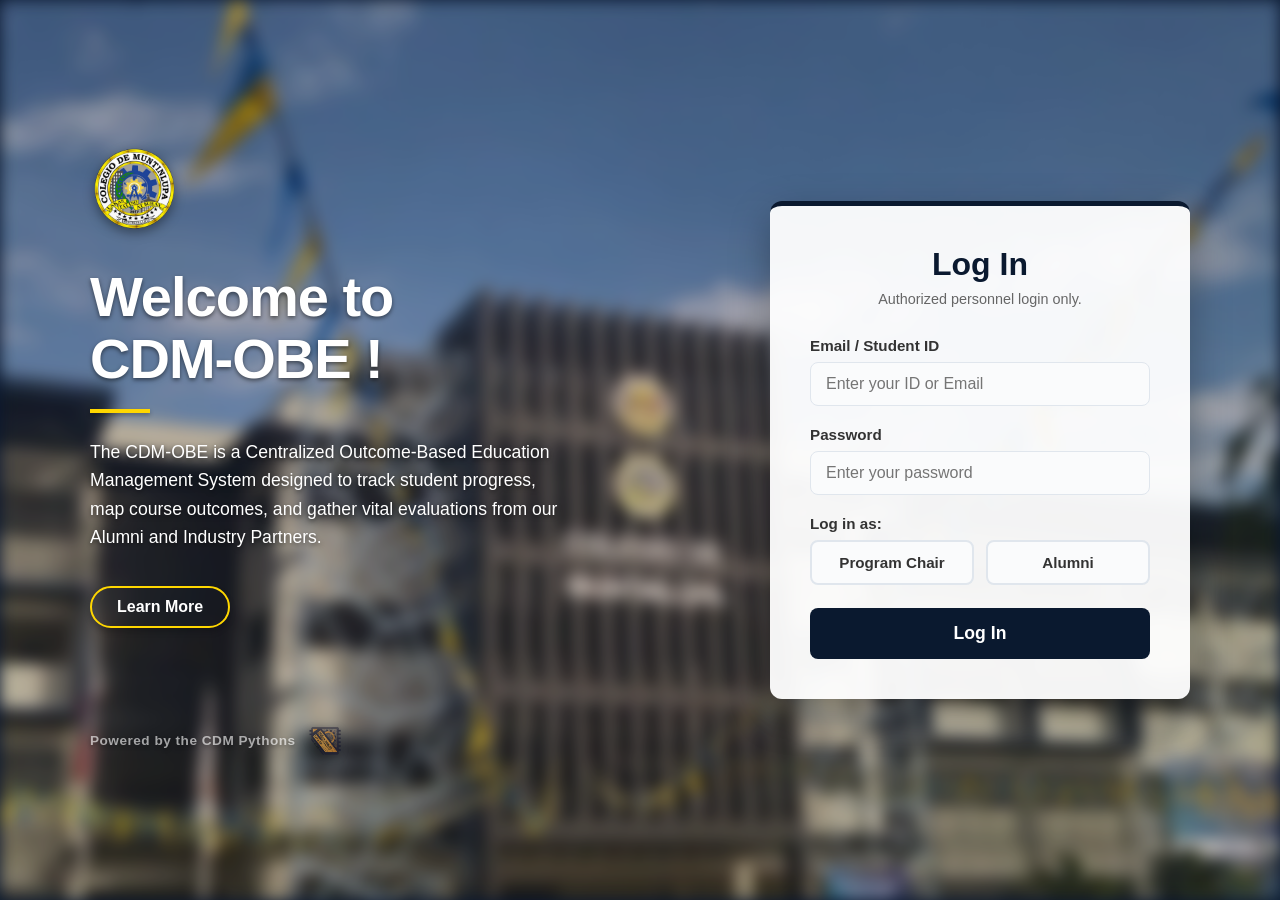
<file: index.html>
<!DOCTYPE html>
<html lang="en">
<head>

    <meta charset="UTF-8">
    <meta name="viewport" content="width=device-width, initial-scale=1.0">
    <title>CDM-OBE</title>
    <link rel="icon" type="image/png" href="cdm-logo.png">
    
    <link rel="stylesheet" href="global.css">
    <link rel="stylesheet" href="login.css">
</head>
<body class="login-body">

    <main class="login-wrapper">
        <div class="split-layout-container">
            
<div class="info-section">
                <div class="brand-header">
                    <img src="cdm-logo.png" alt="Colegio de Muntinlupa Logo" class="school-logo-large">
                </div>
                
                <h1 class="welcome-title">Welcome to<br>CDM-OBE !</h1>
                <div class="accent-line"></div>
                
                <p class="system-description">
                    The CDM-OBE is a Centralized Outcome-Based Education Management System designed to track student progress, map course outcomes, and gather vital evaluations from our Alumni and Industry Partners.
                </p>
                
                <button class="learn-more-btn">Learn More</button>

                <div class="powered-by">
                    <span class="powered-text">Powered by the CDM Pythons</span>
                    <img src="cpe-logo.png" alt="CpE Logo" class="cpe-logo">
                </div>
            </div>

            <div class="login-section">
                <div class="login-card">
                    <div class="card-header">
                        <h2>Log In</h2>
                        <p>Authorized personnel login only.</p>
                    </div>
                    <form id="loginForm" class="login-form">
                        <div class="form-group">
                            <label for="username">Email / Student ID</label>
                            <input type="text" id="username" name="username" placeholder="Enter your ID or Email" required>
                        </div>
                        <div class="form-group">
                            <label for="password">Password</label>
                            <input type="password" id="password" name="password" placeholder="Enter your password" required>
                        </div>

                        <div class="form-group">
                            <label>Log in as:</label>
                            <div class="role-buttons">
                                <input type="radio" id="role-pc" name="userRole" value="faculty" required>
                                <label for="role-pc" class="role-btn">Program Chair</label>

                                <input type="radio" id="role-alumni" name="userRole" value="alumni" required>
                                <label for="role-alumni" class="role-btn">Alumni</label>
                            </div>
                        </div>

                        <button type="submit" class="login-btn">Log In</button>
                    </form>
                </div>
            </div>

        </div>
    </main>

    <script src="login.js"></script>

</body>

</html>
</file>
<file: global.css>
/* File: global.css */

/* Color Palette */
:root {
    --navy-deep: #0a192f;
    --navy-medium: #172a45;
    --gold-logo: #ffd700;
    --grey-light: #f4f7f6;
    --grey-medium: #e0e6ed;
    --text-dark: #333;
    --text-on-navy: #fff;
    --white: #fff;
}

/* Reset and base styles */
* {
    box-sizing: border-box;
    margin: 0;
    padding: 0;
    font-family: 'Segoe UI', Tahoma, Geneva, Verdana, sans-serif;
}

body {
    background-color: var(--navy-deep);
    color: var(--text-dark);
    display: flex;
    flex-direction: column;
    min-height: 100vh;
    position: relative;
    overflow-x: hidden;
}

/* Animations */
@keyframes smoothFadeUp {
    0% { opacity: 0; transform: translateY(30px); }
    100% { opacity: 1; transform: translateY(0); }
/* File: global.css */

/* Color Palette */
:root {
    --navy-deep: #0a192f;
    --navy-medium: #172a45;
    --gold-logo: #ffd700;
    --grey-light: #f4f7f6;
    --grey-medium: #e0e6ed;
    --text-dark: #333;
    --text-on-navy: #fff;
    --white: #fff;
}

/* Reset and base styles */
* {
    box-sizing: border-box;
    margin: 0;
    padding: 0;
    font-family: 'Segoe UI', Tahoma, Geneva, Verdana, sans-serif;
}

body {
    background-color: var(--navy-deep);
    color: var(--text-dark);
    display: flex;
    flex-direction: column;
    min-height: 100vh;
    position: relative;
    overflow-x: hidden;
}

/* Animations */
@keyframes smoothFadeUp {
    0% { opacity: 0; transform: translateY(30px); }
    100% { opacity: 1; transform: translateY(0); }
}
</file>
<file: login.css>
/* File: login.css */

/* --- THE BLURRED BACKGROUND LAYER --- */
body::before {
    content: "";
    position: fixed;
    top: 0;
    left: 0;
    width: 100%;
    height: 100%;
    background-image: url('cdm-bg.jpg'); 
    background-size: cover;
    background-position: center;
    background-repeat: no-repeat;
    filter: blur(8px); 
    opacity: 0.85; 
    z-index: -1; 
}

/* --- SPLIT LAYOUT --- */
.login-wrapper {
    flex-grow: 1;
    display: flex;
    justify-content: center;
    align-items: center;
    padding: 40px 20px;
    z-index: 1;
}

.split-layout-container {
    display: flex;
    max-width: 1100px;
    width: 100%;
    gap: 60px;
    align-items: center;
}

/* --- LEFT SIDE: INFO SECTION --- */
.info-section {
    flex: 1;
    color: var(--white);
    text-shadow: 0 2px 4px rgba(0,0,0,0.5); 
    animation: smoothFadeUp 0.8s cubic-bezier(0.16, 1, 0.3, 1) forwards;
    display: flex;
    flex-direction: column;
    justify-content: center;
}

.brand-header { margin-bottom: 30px; }
.school-logo-large { height: 90px; width: auto; filter: drop-shadow(0 4px 6px rgba(0,0,0,0.4)); }
.welcome-title { font-size: 3.5rem; font-weight: 700; line-height: 1.1; margin-bottom: 20px; letter-spacing: -1px; }
.accent-line { width: 60px; height: 4px; background-color: var(--gold-logo); margin-bottom: 25px; box-shadow: 0 2px 4px rgba(0,0,0,0.3); }
.system-description { font-size: 1.1rem; line-height: 1.6; margin-bottom: 35px; max-width: 90%; }

/* --- THE FIXED "LEARN MORE" BUTTON --- */
.learn-more-btn {
    background-color: transparent;
    color: var(--white);
    border: 2px solid var(--gold-logo);
    padding: 10px 25px; 
    border-radius: 25px; 
    font-size: 1rem;
    font-weight: bold;
    cursor: pointer;
    transition: all 0.3s ease;
    box-shadow: 0 4px 6px rgba(0,0,0,0.2);
    margin-bottom: 35px; 
    align-self: flex-start; 
}

.learn-more-btn:hover {
    background-color: var(--gold-logo);
    color: var(--navy-deep);
    transform: translateY(-2px);
    box-shadow: 0 6px 12px rgba(0,0,0,0.3);
}

/* --- NEW: POWERED BY FOOTER --- */
.powered-by {
    display: flex;
    align-items: center;
    gap: 12px;
    margin-top: 60px; 
    opacity: 0.6; 
    transition: opacity 0.3s ease;
    cursor: default;
}

.powered-by:hover { opacity: 1; }
.powered-text { font-size: 0.85rem; font-weight: 600; letter-spacing: 0.5px; color: var(--white); text-shadow: 0 2px 4px rgba(0,0,0,0.5); }
.cpe-logo { height: 35px; width: auto; filter: drop-shadow(0 2px 4px rgba(0,0,0,0.5)); }

/* --- RIGHT SIDE: LOGIN CARD --- */
.login-section { flex: 1; display: flex; justify-content: flex-end; }
.login-card { background-color: rgba(255, 255, 255, 0.95); padding: 40px; border-radius: 12px; box-shadow: 0 15px 40px rgba(0, 0, 0, 0.3); width: 100%; max-width: 420px; border-top: 5px solid var(--navy-deep); animation: smoothFadeUp 0.8s cubic-bezier(0.16, 1, 0.3, 1) forwards; animation-delay: 0.1s; transition: transform 0.4s ease, box-shadow 0.4s ease; }
.login-card:hover { transform: translateY(-5px); box-shadow: 0 20px 45px rgba(0, 0, 0, 0.4); }
.card-header { text-align: center; margin-bottom: 30px; }
.card-header h2 { color: var(--navy-deep); font-size: 2rem; margin-bottom: 8px; }
.card-header p { font-size: 0.9rem; color: #666; }

/* Form inputs */
.login-form .form-group { margin-bottom: 20px; }
.login-form .form-group:last-of-type { margin-bottom: 15px; }
.form-group label { display: block; margin-bottom: 8px; font-weight: 600; color: var(--text-dark); font-size: 0.95rem; }
.form-group input, .form-group select { width: 100%; padding: 12px 15px; border: 1px solid var(--grey-medium); border-radius: 8px; font-size: 1rem; background-color: #fafbfc; transition: all 0.3s cubic-bezier(0.25, 0.8, 0.25, 1); }
.form-group input:focus, .form-group select:focus { border-color: var(--navy-medium); outline: none; box-shadow: 0 0 0 4px rgba(23, 42, 69, 0.1); background-color: #ffffff; }

/* --- ROLE SELECTOR BUTTONS --- */
.role-buttons { display: flex; gap: 12px; margin-top: 8px; }
.role-buttons input[type="radio"] { display: none; }
.role-btn { flex: 1; text-align: center; padding: 12px 10px; border: 2px solid var(--grey-medium); border-radius: 8px; color: #666; font-size: 0.95rem; font-weight: 600; cursor: pointer; background-color: #fafbfc; transition: all 0.3s cubic-bezier(0.25, 0.8, 0.25, 1); }
.role-btn:hover { border-color: var(--navy-deep); background-color: var(--gold-logo); color: var(--navy-deep); transform: translateY(-2px); }
.role-buttons input[type="radio"]:checked + .role-btn { background-color: var(--gold-logo); color: var(--navy-deep); border-color: var(--navy-deep); box-shadow: 0 6px 15px rgba(255, 215, 0, 0.3); transform: translateY(-2px) scale(1.03); }
.role-btn:active { transform: translateY(1px) scale(0.98) !important; }

/* Login Button */
.login-btn { background-color: var(--navy-deep); color: var(--white); border: none; padding: 15px; width: 100%; border-radius: 8px; font-size: 1.1rem; font-weight: 700; cursor: pointer; margin-top: 0px; transition: all 0.3s cubic-bezier(0.25, 0.8, 0.25, 1); }
.login-btn:hover { background-color: var(--navy-medium); transform: translateY(-3px); box-shadow: 0 8px 20px rgba(10, 25, 47, 0.3); }
.login-btn:active { transform: translateY(1px); box-shadow: 0 2px 5px rgba(10, 25, 47, 0.3); }

/* Responsive adjustment for smaller screens */
@media (max-width: 850px) {
    .split-layout-container { flex-direction: column; text-align: center; }
    .accent-line { margin: 0 auto 25px auto; }
    .system-description { margin: 0 auto 35px auto; }
    .login-section { justify-content: center; width: 100%; }
    .learn-more-btn { align-self: center; margin-bottom: 20px; }
}
</file>
